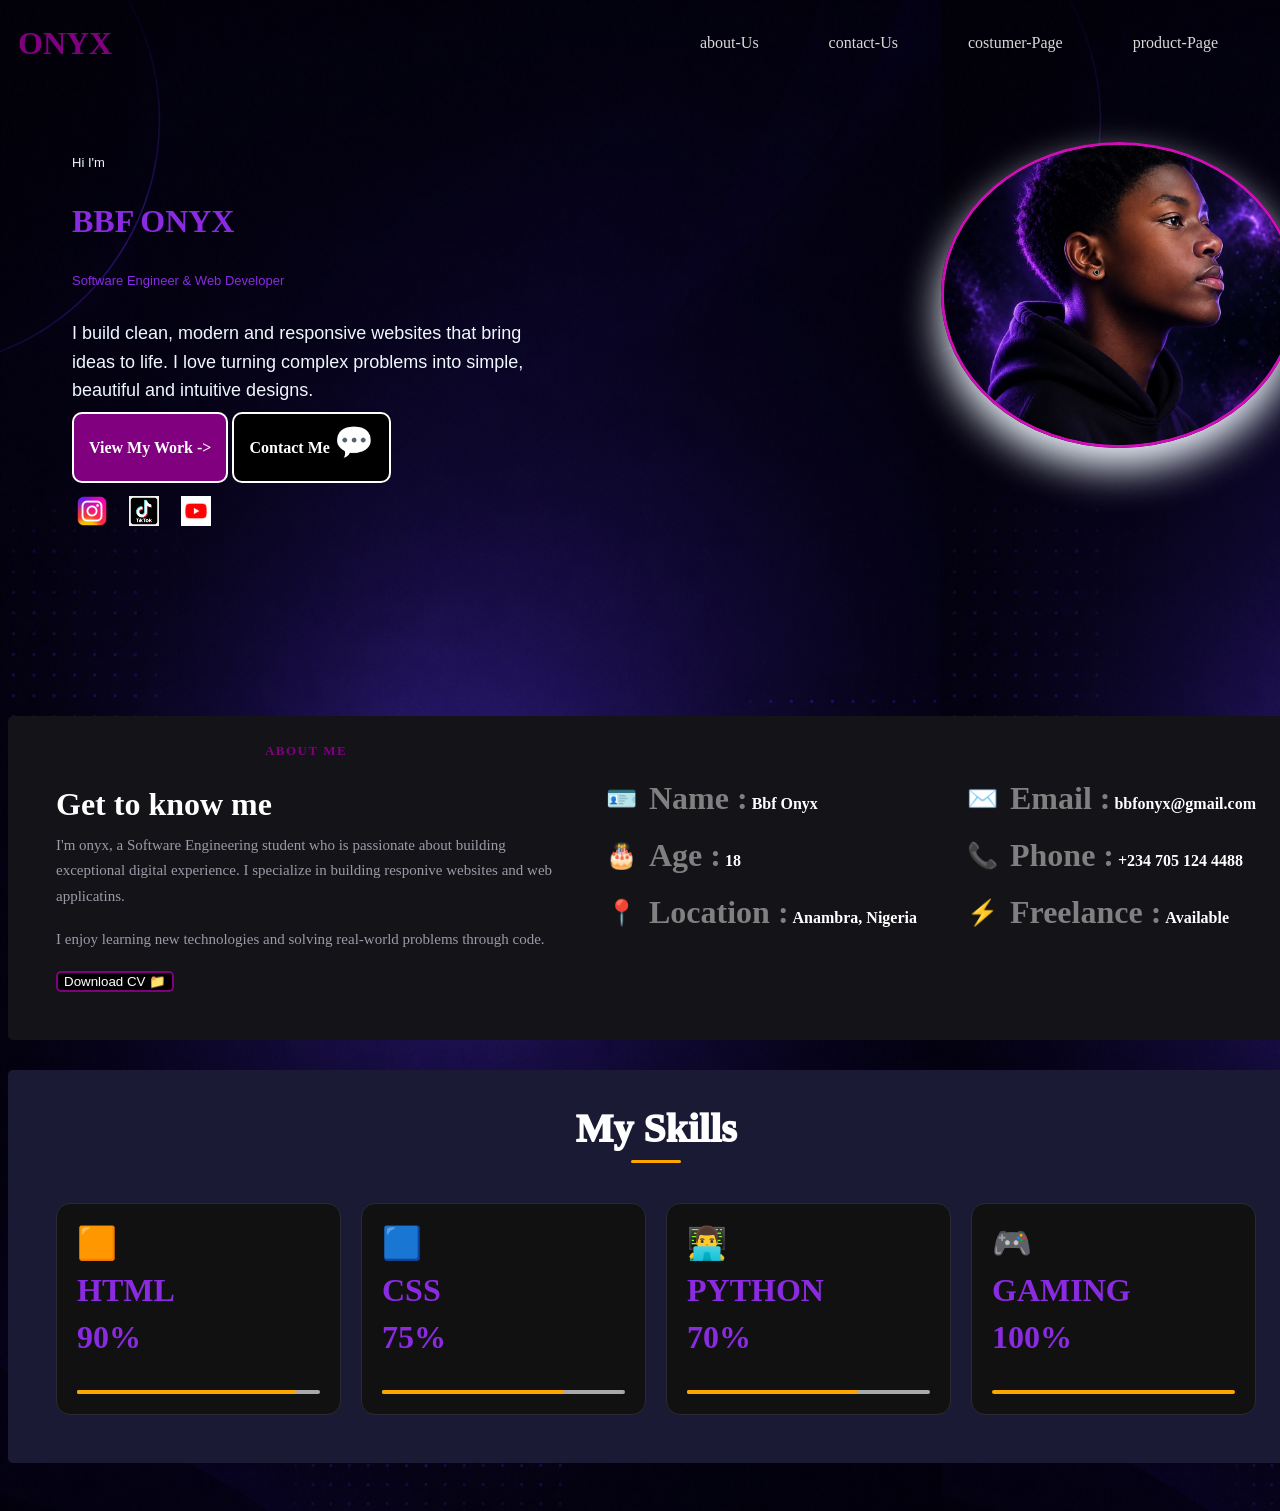
<file: Index.html>
<!DOCTYPE html>
<html lang="en">
<head>
    <meta charset="UTF-8">
    <meta name="viewport" content="width=device-width, initial-scale=1.0">
    <title>Promise Profolio Website </title>
    <link rel="stylesheet" href="style.css">
    <!-- <link rel="stylesheet" href="https://cdnjs.cloudfare.com/ajar/libs/font-awesome/6.5.2/css/all.min.css"> -->
</head>
<body>
    <header>
        <span id="logo">ONYX</span>
        <nav>
            <ul><li><a href="./about-Us.html">about-Us</a></li></ul>
            <ul><li><a href="./contact-Us.html">contact-Us</a></li></ul>
            <ul><li><a href="./costomer-Page.html">costumer-Page</a></li></ul>
            <ul><li><a href="./product-Page.html">product-Page</a></li></ul>
        </nav>
    </header>
    <section class="hero">
        <div class="hero-content">  
       <p class="intro"> Hi I'm</p>
       <h1>
        <span class="white">BBF</span>
        <span class="purple">ONYX</span>
       </h1>
        <p class="description">Software Engineer & Web Developer</p>
        <p class="paragragh">
            I build clean, modern and responsive websites that bring ideas to life. I love turning complex problems into simple, beautiful and intuitive designs.
        </p>
         <!-- hero button -->
          <div class="hero-buttons">
            <a href="#projects" class="btn btn-primary"> View My Work -></a>
            <a href="#contact" class="btn btn-outline">Contact Me <span>💬</span>
            </a>
          </div>
          <div class="social-icons">
            <a href="#"><img src="./image.png/pngtree-instagram-icon-png-image_6315974.png" alt="instagram"></a>
            <a href="#"><img src="./image.png/png-transparent-tiktok-logo-brand-logos-brands-in-colors-icon.png" alt="tiktok"></a>
            <a href="#"><img src="./image.png/images.jpeg" alt="youtube"></a>
          </div>
        </div>
        
        <div class="hero-image">
             <img src="./images/profile/file_000000001d5481f48abd2b800c358a2a.png">
        </div>
    </section>
     <section class="about">
        <section id="first-section">
            <p class="about-label">ABOUT ME</p>
            <h2 class="about-title">Get to know me</h2>
            <div class="about-me-content">
                <div class="about-text">
                    <p>I'm onyx, a Software Engineering  student who is passionate about building exceptional digital experience. I specialize in building responive websites and web applicatins.</p>
                    <p>I enjoy learning new technologies and solving real-world problems through code.</p>
                    <button class="cv-btn">Download CV 📁</button>
                </div>
            </div>
                
                </section>
                <section class="second-section">
                    <div class="info-item">
                        <span class="info-icon">🪪</span>
                        <div>
                            <span class="info-label">Name :</span>
                            <span class="info-value">Bbf Onyx</span>
                        </div>
                    </div>
                    <div class="info-item">
                        <span class="info-icon">🎂</span>
                        <div>
                            <span class="info-label">Age :</span>
                            <span class="info-value">18</span>
                        </div>
                    </div>
                    <div class="info-item">
                        <span class="info-icon">📍</span>
                        <div>
                            <span class="info-label">Location :</span>
                            <span class="info-value">Anambra, Nigeria</span>
                        </div>
                    </div>
                    </section>
                    <section class="last-section">
                    <div class="info-item">
                        <span class="info-icon">✉️</span>
                        <div>
                            <span class="info-label">Email :</span>
                            <span class="info-value">bbfonyx@gmail.com</span>
                            </div>
                        </div>
                        <div class="info-item">
                            <span class="info-icon">📞</span>
                            <div>
                                <span class="info-label">Phone :</span>
                                <span class="info-value">+234 705 124 4488</span>
                            </div>
                        </div>
                    <div class="info-item">
                        <span class="info-icon">⚡</span>
                        <div>
                            <span class="info-label">Freelance :</span>
                            <span class="info-value">Available</span>
                        </div>
                    </div>
                    </section>
                    </section>
                    <!-- SKILLS SECTION -->
                     <section class="skills" id="skills">
                        <h2 class="section-title">My Skills</h2>
                        <span class="title-underline"></span>
                        <div class="skills-grid">

                            <div class="skill-card">
                                <span class="skill-icon">🟧</span>
                                <span class="skill-name">HTML</span>
                                <span class="skill-percent">90%</span>
                                <div class="progress-bar">
                                    <div class="progress-fill" style="width: 90%;"></div>
                                </div>
                            </div>

                            <div class="skill-card">
                                <span class="skill-icon">🟦</span>
                                <span class="skill-name">CSS</span>
                                <span class="skill-percent">75%</span>
                                <div class="progress-bar">
                                    <div class="progress-fill" style="width: 75%;"></div>
                                </div>
                            </div>

                            <div class="skill-card">
                                <span class="skill-icon">👨‍💻</span>
                                <span class="skill-name">PYTHON</span>
                                <span class="skill-percent">70%</span>
                                <div class="progress-bar">
                                    <div class="progress-fill" style="width: 70%;"></div>
                                </div>
                            </div>

                            <div class="skill-card">
                                <span class="skill-icon">🎮</span>
                                <span class="skill-name">GAMING</span>
                                <span class="skill-percent">100%</span>
                                <div class="progress-bar">
                                    <div class="progress-fill" style="width: 100%;"></div>
                                </div>
                            </div>
                        </div>
                     </section>
       
    <footer></footer>
</body>
</html>
</file>
<file: style.css>
body{
    /* border: 2px solid red; */
    height: 100%;
    width: 100%;
    background-image: url(./background_image/ChatGPT\ Image\ Aug\ 19\,\ 2026\,\ 11_04_35\ AM.png);
    display: flex;
    flex-flow: column;
    /* gap: 3px; */
}
/* After the body you first element is header */
header{
    /* border: 2px solid gold ; */
    max-width: 1200px;
    color: rgb(237, 240, 240);
    display: flex;
    justify-content: space-between;
    align-items: center;
    padding: 10px;
    /* background-color: rgb(10, 10, 10); */
    text-decoration: none;
}
header a{
    /* border: 2px solid #ffffff; */
    color: rgba(223, 222, 221, 0.973);
}
/* In the header the first thing you will get is your logo */
#logo {
    /* border: 4px solid; */
    /* align-items: center; */
    color: purple
}
/* After the logo you get the nav */
nav{
    /* border: 4px solid blue; */
    display: flex;
    flex-flow: row;
    gap: 30px;
    color: rgb(219, 222, 224);
}
li,a{
    text-decoration: none;
    list-style: none;
}
/* calling out our first section */
.hero{
    /* border: 2px solid gold; */
    height: 50vh;
    color: aliceblue;
    display: flex;
    flex-direction: row;
    align-items: center;
    justify-content: space-between;
    margin: 0 auto;
    align-items: flex-start;
    padding: 4rem;
    gap: 3rem;
    width: 100%;
    max-width: 12000px;
}
/* calling out it's contents */
.hero-content{
    display: flex;
    flex-direction: column;
    /* justify-content: space-between; */
    /* border: 2px solid white; */
    /* margin: 90px; */
    flex: 1;
    margin-right: 300px;
    max-width: 550px;
    height: 100vh;
    /* margin-top: 30px; */
}
.intro{
    /* border: 2px solid gold; */
    font-size: small;
    font-family: 'Franklin Gothic Medium', 'Arial Narrow', Arial, sans-serif;   
}
.description{
    /* border: 2px solid green; */
    font-size: small;
    font-family: 'Franklin Gothic Medium', 'Arial Narrow', Arial, sans-serif;
    color: blueviolet;
}
span{
    /* border: blue solid 4px; */
    font-family: Cambria, Cochin, Georgia, Times, 'Times New Roman', serif;
    font-size: xx-large;
    color: blueviolet;
    font-weight: bolder;
}
/* our first paragragh */
.paragragh{
    /* border: 2px solid green; */
    font-family: 'Franklin Gothic Medium', 'Arial Narrow', Arial, sans-serif;
    font-size: large;
    line-height: 1.6;
    max-width: 500px;
}
/* then i'm styling my button */
.btn{
    border: 2px solid white;
    padding: 25px 15px;
    border-radius: 10px;
    background-color: purple;
    color: white;
    font-weight: bold;
}
/* the image */
.hero-image img{
    width: 350px;
    max-width: 400px;
    height: 300px;
    object-fit: cover;
    border-radius: 50%;
    border: 3px solid rgb(206, 15, 180);
    box-shadow: 0 20px 40px;
}
/* the div that contains the image */
.hero-image{
    /* border: solid 2px; */
    flex: 1;
    display: flex;
    justify-content: center;
}
/* the 'contact me' buttons */
.btn-outline{
    background-color: black;
}
/* the social icons for the hero section */
.social-icons{
    display: flex;
    gap: 12px;
    margin-top: 30px;
}
.social-icons a{
    /* border: 2px solid purple; */
    border-radius: 50%;
    width: 40px;
    height: 40px;
    display: flex;
    align-items: center;
    justify-content: center;
    color: white;
    font-size: 20px;
    text-decoration: none;
}
.social-icons img{
    width: 30px;
    height: 50px;
    object-fit: contain;
}
/* the second section "about" */
.about{
    /* border: 2px solid gold; */
    background: #131318;
    border-radius: 5px;
    padding: 48px;
    display: flex;
    justify-content: space-between;
    padding-top: 14px;
    margin: 60px auto;
    width: 100vw;
    max-width: 1200px;
}
/* The div in the first section, a bit negligible */
.about-me-content{
    /* display: flex; */
    gap: 50px;
    align-items: center;
    align-items: flex-start;
}
/* the big "about me" writtien at the top */
.about-label{
    /* border: #9b9ba8 solid 2px; */
    color: purple;
    font-size: 13px;
    font-weight: 700;
    letter-spacing: 1.5px;
    text-transform: uppercase;
    margin-bottom: 10px;
    /* margin-top: 100px; */
    /* border: 2px solid green; */
    display: flex;
    justify-content: center;
}
/* the "get to know me" */
.about-title{
    /* border: 2px solid blue */
    color: white;
    font-size: 32px;
    font-weight: 700;
    margin-bottom: -5px;
}
/* the paragragh */
.about-text p{
    /* border: 2px solid red; */
    color: #9b9ba8;
    font-size: 15px;
    line-height: 1.7;
    margin-bottom: 18px;
}
/* the download cv button */
.cv-btn{
    border: 2px solid purple;
    background-color: black;
    color: white;
    border-radius: 5px;
}
/* The div that has info-item */
.info-item{
    display: flex;
    align-items: center;
    margin-bottom: 20px;
    gap: 12px;
}
/* the emojis */
.info-icon{
    font-size: 25px;
}
/* The dive that has Info-label */
.info-label{
    font-weight: bold;
    color: gray
}
/* The dive that has Info-value */
.info-value{
    color: white;
    font-size: 16px
}
/* first section */
#first-section{
    /* border: 2px solid white; */
    width: 500px;
}
/* secon section */
.second-section{
    /* border: solid 2px gold; */
    /* border-left: 2px solid rgb(15, 14, 15); */
    margin-top: 50px;
}
/* last section */
.last-section{
    /* border: 2px solid; */
    /* border-left: 2px solid white; */
    margin-top: 50px; 
}
/*  */
#skills{
    /*border: solid 2px blue;
    */background-color: #1a1a35;
    border-radius: 5px;
    padding: 48px;
    padding-top: 2px;
    width: 100vw;
    max-width: 1200px;
    margin: 40px auto;
    margin-top: -30px;
}
.skills-grid {
    /* border: solid 2px blue; */
    display: flex;
    gap: 20px;
    justify-content: center;
}
.section-title{
    /* border: solid 2px blue; */
    color: white;
    text-align: center;
    font-weight: 1000;
    font-size: 40px;
    margin-bottom: 8px;
}
.title-underline{
    display: block;
    width: 50px;
    height: 3px;
    background: orange;
    margin: 0 auto 40px auto;
    border-radius: 2px;
}
.skill-card {
    border: solid 1px #2a2a35;
    border-radius: 14px;
    padding: 20px;
    background: #111111;
    display: flex;
    flex-direction: column;
    gap: 10px;
    flex: 1;
}
.progress-bar {
    width: 100%;
    height: 4px;
    background: darkgray;
    border-radius: 4px;
    overflow: hidden;
    margin-top: 24px;
}
.progress-fill{
    height: 100%;
    background: orange;
}
@media (max-width: 450px) {

  /* ===== HEADER ===== */
  header {
    padding: 10px 14px;
  }
  #logo {
    font-size: 16px;
  }
  nav {
    gap: 10px;
  }
  nav a {
    font-size: 10px;
    white-space: nowrap;
  }

  /* ===== HERO ===== */
  .hero {
    flex-direction: row;
    align-items: center;
    height: auto;
    padding: 16px;
    gap: 10px;
  }
  .hero-content {
    margin-right: 0;
    height: auto;
    max-width: 55%;
    flex: 1;
  }
  .intro {
    font-size: 9px;
  }
  span {
    font-size: 18px;
  }
  .description {
    font-size: 9px;
  }
  .paragragh {
    font-size: 8px;
    line-height: 1.4;
  }

  .hero-buttons {
    display: flex;
    flex-direction: row;
    gap: 6px;
    margin-top: 6px;
  }
  .btn {
    padding: 8px 10px;
    font-size: 9px;
    border-radius: 6px;
    white-space: nowrap;
  }

  .social-icons {
    display: flex;
    flex-direction: row;
    gap: 10px;
    margin-top: 8px;
  }
  .social-icons a {
    /* width: 20px; */
    height: 20px;
    /* font-size: 10px; */
    margin: 0;
  }

  .hero-image {
    flex: 1;
  }
  .hero-image img {
    width: 30vw;
    height: 30vw;
    max-width: 110px;
    max-height: 110px;
  }

  /* ===== ABOUT ===== */
  .about {
    flex-direction: row;
    padding: 14px;
    gap: 8px;
    align-items: flex-start;
    box-sizing: border-box;
    width: 100%;
  }
  #first-section {
    width: auto;
    flex: 1.4;
    display: flex;
    flex-direction: column;
    gap: 4px;
  }
  .about-label {
    font-size: 7px;
  }
  .about-title {
    font-size: 7px;
    line-height: 1.3;
    margin-bottom: 6px;
  }
  .about-text p {
    font-size: 4px;
    line-height: 0.7;
  }
  .cv-btn {
    font-size: 8px;
    padding: 5px 8px;
  }
  .info-icon {
    font-size: 10px;
  }
  .info-label {
    font-size: 7px;
  }
  .info-value {
    font-size: 7px;
  }
  .second-section, .last-section {
    flex: 1;
    min-width: 0;
  }

  /* ===== SKILLS ===== */
  #skills {
    padding: 14px;
    box-sizing: border-box;
    width: 100%;
  }
  .section-title {
    font-size: 16px;
  }
  .title-underline {
    margin-bottom: 16px;
  }
  .skills-grid {
    flex-direction: row;
    gap: 6px;
  }
  .skill-card {
    padding: 6px;
  }
  .skill-icon {
    font-size: 10px;
  }
  .skill-name {
    font-size: 8px;
  }
  .skill-percent {
    font-size: 7px;
  }

}
</file>
